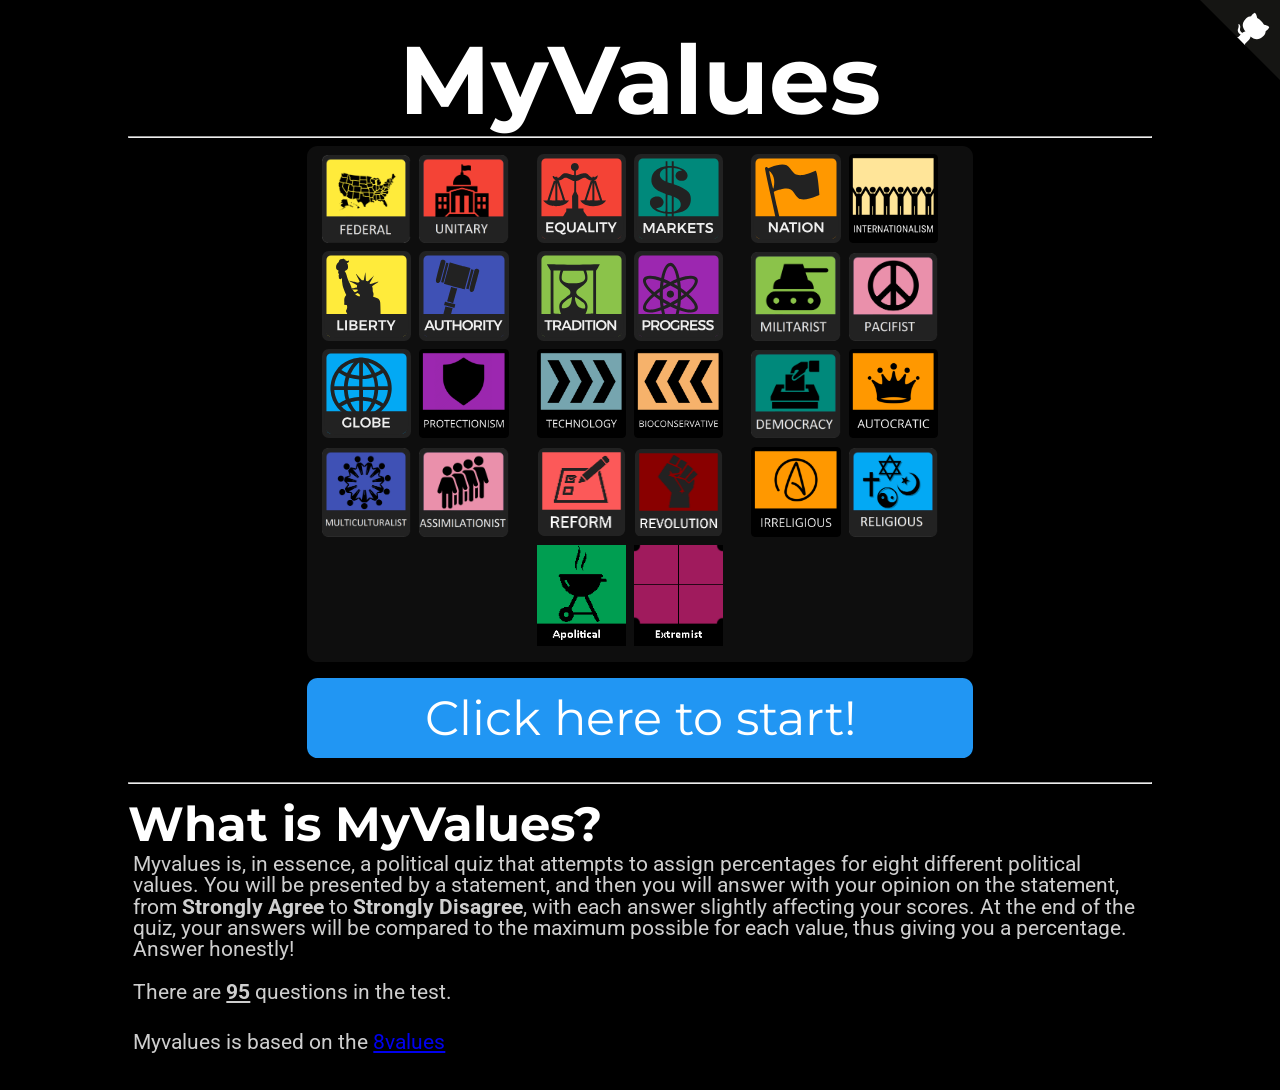
<file: index.html>
<head>
<link href="https://fonts.googleapis.com/css?family=Montserrat:300,400,700|Roboto:400,700" rel="stylesheet">
<link href='style.css' rel='stylesheet' type='text/css'>
<title>MyValues</title>
<link rel="icon" type="x-icon" href="icon.png">
<link rel="shortcut icon" type="x-icon" href="icon.png">
<meta charset="utf-8">
<script async src="//pagead2.googlesyndication.com/pagead/js/adsbygoogle.js"></script>
<script>
  (adsbygoogle = window.adsbygoogle || []).push({
    google_ad_client: "ca-pub-6511426299019766",
    enable_page_level_ads: true
  });


</script>
</head>
<body>
<a href="https://github.com/lord-jakub/myvalues" class="github-corner" aria-label="View source on Github"><svg width="80" height="80" viewBox="0 0 250 250" style="fill:#151513; color:#fff; position: absolute; top: 0; border: 0; right: 0;" aria-hidden="true"><path d="M0,0 L115,115 L130,115 L142,142 L250,250 L250,0 Z"></path><path d="M128.3,109.0 C113.8,99.7 119.0,89.6 119.0,89.6 C122.0,82.7 120.5,78.6 120.5,78.6 C119.2,72.0 123.4,76.3 123.4,76.3 C127.3,80.9 125.5,87.3 125.5,87.3 C122.9,97.6 130.6,101.9 134.4,103.2" fill="currentColor" style="transform-origin: 130px 106px;" class="octo-arm"></path><path d="M115.0,115.0 C114.9,115.1 118.7,116.5 119.8,115.4 L133.7,101.6 C136.9,99.2 139.9,98.4 142.2,98.6 C133.8,88.0 127.5,74.4 143.8,58.0 C148.5,53.4 154.0,51.2 159.7,51.0 C160.3,49.4 163.2,43.6 171.4,40.1 C171.4,40.1 176.1,42.5 178.8,56.2 C183.1,58.6 187.2,61.8 190.9,65.4 C194.5,69.0 197.7,73.2 200.1,77.6 C213.8,80.2 216.3,84.9 216.3,84.9 C212.7,93.1 206.9,96.0 205.4,96.6 C205.1,102.4 203.0,107.8 198.3,112.5 C181.9,128.9 168.3,122.5 157.7,114.1 C157.9,116.9 156.7,120.9 152.7,124.9 L141.0,136.5 C139.8,137.7 141.6,141.9 141.8,141.8 Z" fill="currentColor" class="octo-body"></path></svg></a><style>.github-corner:hover .octo-arm{animation:octocat-wave 560ms ease-in-out}@keyframes octocat-wave{0%,100%{transform:rotate(0)}20%,60%{transform:rotate(-25deg)}40%,80%{transform:rotate(10deg)}}@media (max-width:500px){.github-corner:hover .octo-arm{animation:none}.github-corner .octo-arm{animation:octocat-wave 560ms ease-in-out}}</style>
<h1>MyValues</h1>
<hr>
<div class="center">
   
    <a href="#anchor"><img src="value_images/federal.png" class="quadcolumn"></a>
    <a href="#anchor"><img src="value_images/unitary.png" class="quadcolumn space"></a>

    <a href="#anchor"><img src="value_images/equality.svg" class="quadcolumn"></a>
    <a href="#anchor"><img src="value_images/markets.svg" class="quadcolumn space"></a>

    <a href="#anchor"><img src="value_images/nation.svg" class="quadcolumn"></a>
    <a href="#anchor"><img src="value_images/internationalist.png" class="quadcolumn space"></a>

    <a href="#anchor"><img src="value_images/liberty.svg" class="quadcolumn"></a>
    <a href="#anchor"><img src="value_images/authority.svg" class="quadcolumn space"></a>

    <a href="#anchor"><img src="value_images/tradition.svg" class="quadcolumn"></a>
    <a href="#anchor"><img src="value_images/progress.svg" class="quadcolumn space"></a>

    <a href="#anchor"><img src="value_images/militarist.png" class="quadcolumn"></a>
    <a href="#anchor"><img src="value_images/pacifist.png" class="quadcolumn space"></a>

    <a href="#anchor"><img src="value_images/trade.svg" class="quadcolumn"></a>
    <a href="#anchor"><img src="value_images/protectionist.png" class="quadcolumn space"></a>

    <a href="#anchor"><img src="value_images/accelerate.png" class="quadcolumn"></a>
    <a href="#anchor"><img src="value_images/decelerate.png" class="quadcolumn space"></a>

    <a href="#anchor"><img src="value_images/democracy.png" class="quadcolumn"></a>
    <a href="#anchor"><img src="value_images/anti-democratic.png" class="quadcolumn space"></a>

    <a href="#anchor"><img src="value_images/open_borders.png" class="quadcolumn"></a>
    <a href="#anchor"><img src="value_images/close_borders.png" class="quadcolumn space"></a>

    <a href="#anchor"><img src="value_images/reform.png" class="quadcolumn"></a>
    <a href="#anchor"><img src="value_images/revolution.png" class="quadcolumn space"></a>

    <a href="#anchor"><img src="value_images/secular.png" class="quadcolumn"></a>
    <a href="#anchor"><img src="value_images/religious.png" class="quadcolumn space"></a>

    <a href="#anchor"><img src="value_images/apolitical.png" class="quadcolumn"></a>
    <a href="#anchor"><img src="value_images/extremist.png" class="quadcolumn space"></a>

</div>
<br>
<button class="button" onclick="location.href='instructions.html';" style="font-size:36pt;">Click here to start!</button>
<br><hr>
<h2>What is MyValues?</h2>
    <p>Myvalues is, in essence, a political quiz that attempts to assign percentages for eight different political values. You will be presented by a statement, and then you will answer with your opinion on the statement, from <b>Strongly Agree</b> to <b>Strongly Disagree</b>, with each answer slightly affecting your scores. At the end of the quiz, your answers will be compared to the maximum possible for each value, thus giving you a percentage. Answer honestly!<br /><br />
    There are <b><u><span id="numOfQuestions"></span></u></b> questions in the test.</p>
    <br>
    <p>Myvalues is based on the <a href="https://8values.github.io/">8values</a> </p>
<!--
<h2><a id="anchor">What are the values?</a></h2>
    <p>There are four independent axes - Economic, Diplomatic, Civil, and Society - and each has two opposing values assigned to them. They are:</p>
    <div class="explanation_bg">
        <div class="spacer">
            <div class="explanation_blurb_left">
                <p class="value"><b style="color:#d32f2f;">EQUALITY</b></p>
                <p class="blurb-text">
                    Those with higher Equality scores believe the economy should distribute value evenly among the populace. They tend to support progressive tax codes, social programs, and at high values, socialism.
                </p>
            </div>
            <div class="explanation_axis">
                <p class="axis_name">ECONOMIC</p>
                <img class="arrow" src="double_arrow.svg"></img>
            </div>
            <div class="explanation_blurb_right">
                <p class="value"><b style="color:#00796b;">MARKETS</b></p>
                <p class="blurb-text">
                    Those with higher Market scores believe the economy should be focused on rapid growth. They tend to support lower taxes, privatization, deregulation, and at high values, laissez-faire capitalism.
                </p>
            </div>
        </div>
        <div class="spacer">
            <div class="explanation_blurb_left">
                <p class="value"><b style="color:#f57c00;">NATION</b></p>
                <p class="blurb-text">
                    Those with higher Nation scores are patriotic and nationalist. They often believe in an aggressive foreign policy, valuing the military, strength, sovereignty, and at high values, territorial expansion.
                </p>
            </div>
            <div class="explanation_axis">
                <p class="axis_name">DIPLOMATIC</p>
                <img class="arrow" src="double_arrow.svg"></img>
            </div>
            <div class="explanation_blurb_right">
                <p class="value"><b style="color:#0288d1;">GLOBE</b></p>
                <p class="blurb-text">
                    Those with higher Globe scores are cosmopolitan and globalist. They often believe in a peaceful foreign policy, emphasizing diplomacy, cooperation, integration, and at high values, a world government.
                </p>
            </div>
        </div>
        <div class="spacer">
            <div class="explanation_blurb_left">
                <p class="value"><b style="color:#fbc02d;">LIBERTY</b></p>
                <p class="blurb-text">
                    Those with higher Liberty scores believe in strong civil liberties. They tend to support democracy and oppose state intervention in personal lives. Note that this refers to civil liberties, not economic liberties.
                </p>
            </div>
            <div class="explanation_axis">
                <p class="axis_name">CIVIL</p>
                <img class="arrow" src="double_arrow.svg"></img>
            </div>
            <div class="explanation_blurb_right">
                <p class="value"><b style="color:#303f9f;">AUTHORITY</b></p>
                <p class="blurb-text">
                    Those with higher Authority scores believe in strong state power. They tend to support state intervention in personal lives, government surveillance, and at high values, censorship or autocracy.
                </p>
            </div>
        </div>
        <div class="spacer">
            <div class="explanation_blurb_left">
                <p class="value"><b style="color:#689f38;">TRADITION</b></p>
                <p class="blurb-text">
                    Those with higher Tradition scores believe in traditional values and strict adherence to a moral code. Though not always, they are usually religious, and support the status quo or the status quo ante.
                </p>
            </div>
            <div class="explanation_axis">
                <p class="axis_name">SOCIETY</p>
                <img class="arrow" src="double_arrow.svg"></img>
            </div>
            <div class="explanation_blurb_right">
                <p class="value"><b style="color:#7b1fa2;">PROGRESS</b></p>
                <p class="blurb-text">
                    Those with higher Progress scores believe in social change and rationality. Though not always, they are usually secular or atheist, and support environmental action and scientific or technological research.
                </p>
            </div>
        </div>
        <br/>
    </div>

<h2 style="margin-top: 17pt;">What's the "Closest Match" mean at the bottom of the results?</h2>
    <p>In addition to matching you to the eight values, the quiz also attempts to match you to a political ideology. This is a work in progress and is much less accurate than the values and axes, so don't take it too seriously. If you disagree with your assigned ideology, send us an email at eightvalues@gmail.com with your scores, matched ideology, and preferred ideology, and we'll look into adjusting the system. Thanks!</p>
<h2>I don't like my scores!</h2>
    <p>¯\_(ツ)_/¯<br/>
    If you have any suggestions or constructive criticism, feel free to send it to <a href="mailto:eightvalues@gmail.com">eightvalues@gmail.com</a> or open an issue on the GitHub page here: <a href="https://github.com/myvalues/myvalues.github.io">GitHub Page</a></p>
<br>
-->
<!-- Website visit statistics - no personal information is collected! -->
<script type="text/javascript">
var sc_project=11325211;
var sc_invisible=1;
var sc_security="fd9f0659";
var scJsHost = (("https:" == document.location.protocol) ?
"https://secure." : "http://www.");
document.write("<sc"+"ript type='text/javascript' src='" +
scJsHost+
"statcounter.com/counter/counter.js'></"+"script>");
</script>
<noscript><div class="statcounter"><a title="web stats"
href="http://statcounter.com/" target="_blank"><img
class="statcounter"
src="//c.statcounter.com/11325211/0/fd9f0659/1/" alt="web
stats"></a></div></noscript>

<!-- This is the script for the page itself -->
<script type="application/javascript"src="questions.js"></script>
<script type="text/javascript">
    document.getElementById("numOfQuestions").innerHTML = questions.length;
</script>
</body>
</file>
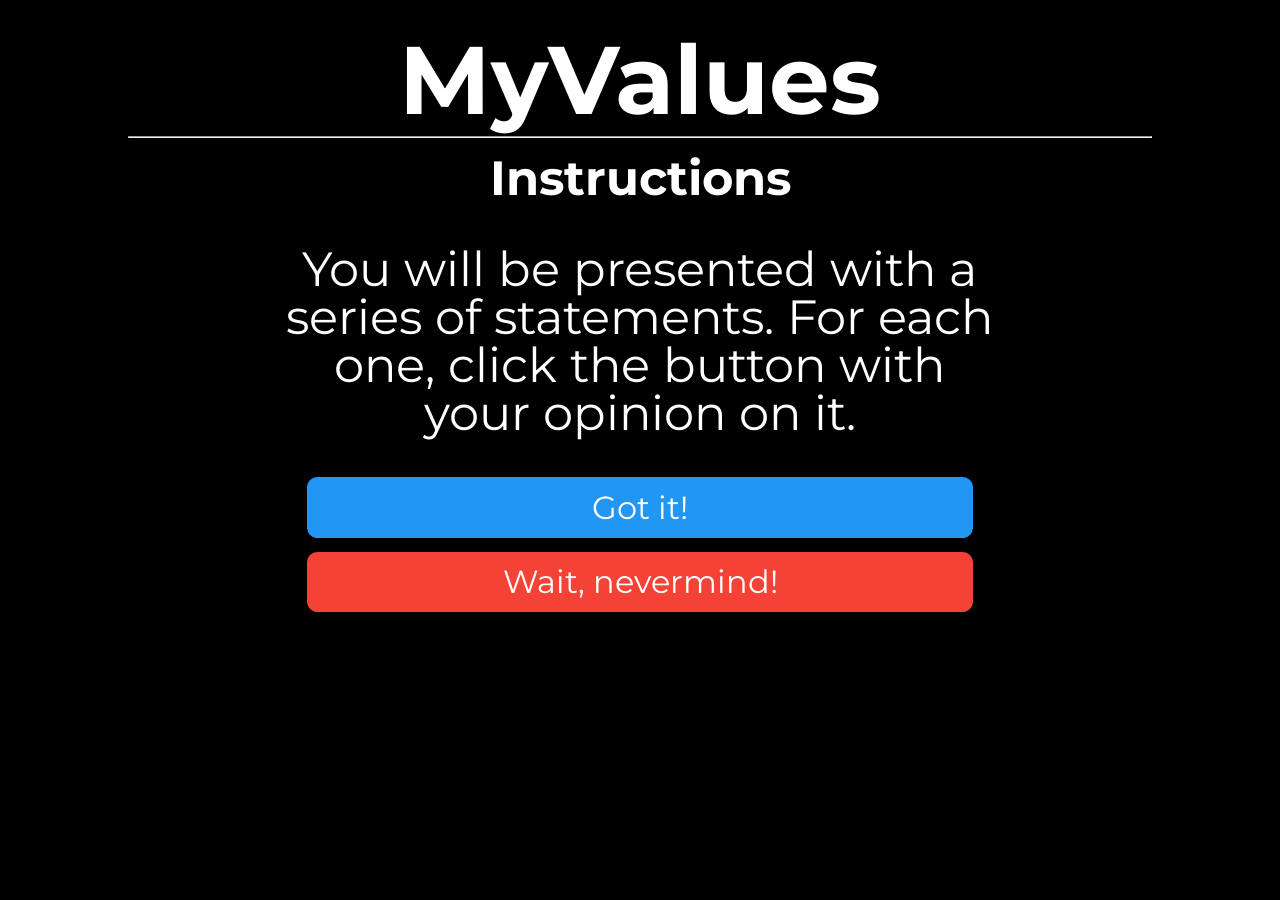
<file: instructions.html>
<head>
<link href="https://fonts.googleapis.com/css?family=Montserrat:300,400,700|Roboto:400,700" rel="stylesheet">
<link href='style.css' rel='stylesheet' type='text/css'>
<title>MyValues Quiz</title>
<link rel="icon" type="x-icon" href="icon.png">
<link rel="shortcut icon" type="x-icon" href="icon.png">
<meta charset="utf-8">
<script async src="//pagead2.googlesyndication.com/pagead/js/adsbygoogle.js"></script>
<script>
  (adsbygoogle = window.adsbygoogle || []).push({
    google_ad_client: "ca-pub-6511426299019766",
    enable_page_level_ads: true
  });
</script>
</head>
<body>

<h1>MyValues</h1>
<hr>
<h2 style="text-align:center;">Instructions</h2>
<p class="question">You will be presented with a series of statements. For each one, click the button with your opinion on it.</p>
<button class="button" onclick="location.href='quiz.html';">Got it!</button> <br>
<button class="button disagree" onclick="location.href='index.html';">Wait, nevermind!</button> <br>

<!-- Website visit statistics - no personal information is collected! -->
<script type="text/javascript">
var sc_project=11325211;
var sc_invisible=1;
var sc_security="fd9f0659";
var scJsHost = (("https:" == document.location.protocol) ?
"https://secure." : "http://www.");
document.write("<sc"+"ript type='text/javascript' src='" +
scJsHost+
"statcounter.com/counter/counter.js'></"+"script>");
</script>
<noscript><div class="statcounter"><a title="web stats"
href="http://statcounter.com/" target="_blank"><img
class="statcounter"
src="//c.statcounter.com/11325211/0/fd9f0659/1/" alt="web
stats"></a></div></noscript>
</body>
</file>
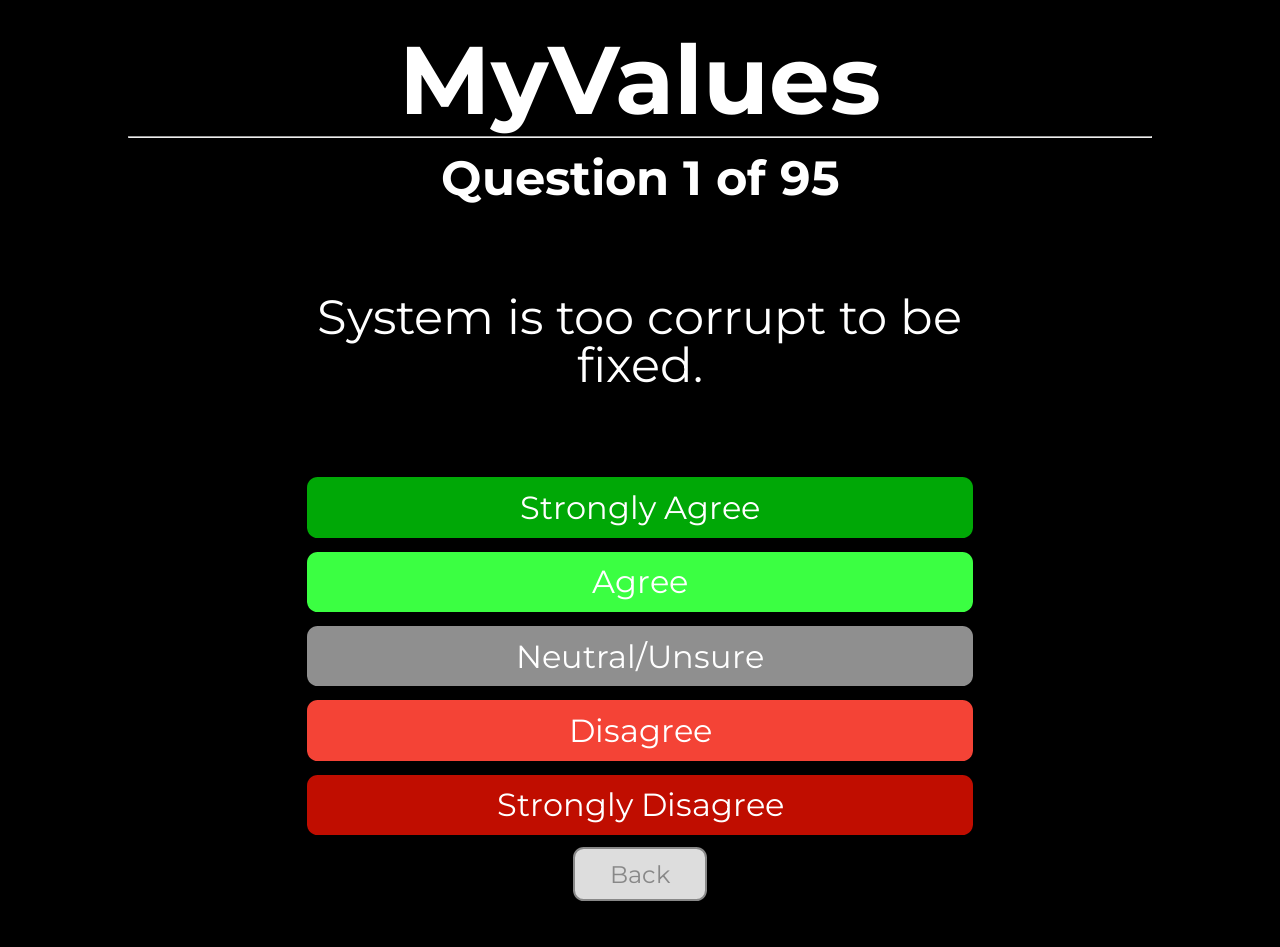
<file: quiz.html>
<head>
    <link href="https://fonts.googleapis.com/css?family=Montserrat:300,400,700|Roboto:400,700" rel="stylesheet">
    <link href='style.css' rel='stylesheet' type='text/css'>
    <title>MyValues Quiz</title>
    <link rel="icon" type="x-icon" href="icon.png">
    <link rel="shortcut icon" type="x-icon" href="icon.png">
    <meta charset="utf-8">
    <script async src="//pagead2.googlesyndication.com/pagead/js/adsbygoogle.js"></script>
    <script>
        (adsbygoogle = window.adsbygoogle || []).push({
            google_ad_client: "ca-pub-6511426299019766",
            enable_page_level_ads: true
        });
    </script>
</head>

<body>
    <script type="application/javascript" src="questions.js">
    </script>
    <h1>MyValues</h1>
    <hr>
    <h2 style="text-align:center;" id="question-number">Loading...</h2>
    <p class="question" id="question-text"></p>
    <button class="button stronglyAgree" onclick="next_question( 1.0)">Strongly Agree</button> <br>
    <button class="button agree" onclick="next_question( 0.5)">Agree</button> <br>
    <button class="button neutral" onclick="next_question( 0.0)">Neutral/Unsure</button> <br>
    <button class="button disagree" onclick="next_question(-0.5)">Disagree</button> <br>
    <button class="button stronglyDisagree" onclick="next_question(-1.0)">Strongly Disagree</button> <br>
    <button class="small_button" onclick="prev_question()" id="back_button">Back</button>
    <button class="small_button_off" id="back_button_off">Back</button><br>

    <!-- Website visit statistics - no personal information is collected! -->
    <script type="text/javascript">
        var sc_project = 11325211;
        var sc_invisible = 1;
        var sc_security = "fd9f0659";
        var scJsHost = (("https:" == document.location.protocol) ?
            "https://secure." : "http://www.");
        document.write("<sc" + "ript type='text/javascript' src='" +
            scJsHost +
            "statcounter.com/counter/counter.js'></" + "script>");
    </script>
    <noscript>
        <div class="statcounter"><a title="web stats" href="http://statcounter.com/" target="_blank"><img
                    class="statcounter" src="//c.statcounter.com/11325211/0/fd9f0659/1/" alt="web
stats"></a></div>
    </noscript>

    <!-- JavaScript for the test itself -->
    <script>
        var max_econ, max_nati, max_govt, max_scty, max_mltr, max_trde, max_tech, max_demc, max_imig, max_radi, max_reli, max_norm, max_fede;// Max possible scores
        max_econ = max_nati = max_govt = max_scty = max_mltr = max_trde = max_tech = max_demc = max_imig = max_radi = max_reli = max_norm = max_fede = 0;
        let econ_array = new Array(questions.length);
        let nati_array = new Array(questions.length);
        let govt_array = new Array(questions.length);
        let scty_array = new Array(questions.length);
        let mltr_array = new Array(questions.length);
        let trde_array = new Array(questions.length);
        let tech_array = new Array(questions.length);
        let demc_array = new Array(questions.length);
        let imig_array = new Array(questions.length);
        let radi_array = new Array(questions.length);
        let reli_array = new Array(questions.length);
        let norm_array = new Array(questions.length);
        let fede_array = new Array(questions.length);
        var qn = 0; // Question number
        //randomise the order of the questions
        questions.sort(function () { return Math.random() - 0.5; });
        init_question();
        for (var i = 0; i < questions.length; i++) {
            max_econ += Math.abs(questions[i].effect.econ)
            max_nati += Math.abs(questions[i].effect.nati)
            max_govt += Math.abs(questions[i].effect.govt)
            max_scty += Math.abs(questions[i].effect.scty)
            max_mltr += Math.abs(questions[i].effect.mltr)
            max_trde += Math.abs(questions[i].effect.trde)
            max_tech += Math.abs(questions[i].effect.tech)
            max_demc += Math.abs(questions[i].effect.demc)
            max_imig += Math.abs(questions[i].effect.imig)
            max_radi += Math.abs(questions[i].effect.radi)
            max_reli += Math.abs(questions[i].effect.reli)
            max_norm += Math.abs(questions[i].effect.norm)
            max_fede += Math.abs(questions[i].effect.fede)
        }
        function init_question() {
            document.getElementById("question-text").innerHTML = questions[qn].question;
            document.getElementById("question-number").innerHTML = "Question " + (qn + 1) + " of " + (questions.length);
            if (qn == 0) {
                document.getElementById("back_button").style.display = 'none';
                document.getElementById("back_button_off").style.display = 'block';
            } else {
                document.getElementById("back_button").style.display = 'block';
                document.getElementById("back_button_off").style.display = 'none';
            }

        }

        function next_question(mult) {
            econ_array[qn] = mult * questions[qn].effect.econ
            nati_array[qn] = mult * questions[qn].effect.nati
            govt_array[qn] = mult * questions[qn].effect.govt
            scty_array[qn] = mult * questions[qn].effect.scty
            mltr_array[qn] = mult * questions[qn].effect.mltr
            trde_array[qn] = mult * questions[qn].effect.trde
            tech_array[qn] = mult * questions[qn].effect.tech
            demc_array[qn] = mult * questions[qn].effect.demc
            imig_array[qn] = mult * questions[qn].effect.imig
            radi_array[qn] = mult * questions[qn].effect.radi
            reli_array[qn] = mult * questions[qn].effect.reli
            norm_array[qn] = mult * questions[qn].effect.norm
            fede_array[qn] = mult * questions[qn].effect.fede
            qn++;
            if (qn < questions.length) {
                init_question();
            } else {
                results();
            }
        }

        function prev_question() {
            if (qn == 0) {
                return;
            }
            qn--;
            init_question();
        }

        function calc_score(score, max) {
            if (score == 0) {
                return 50
            }
            return (100 * (max + score) / (2 * max)).toFixed(1)
        }

        function results() {

            let final_econ = econ_array.reduce((a, b) => a + b, 0)
            let final_nati = nati_array.reduce((a, b) => a + b, 0)
            let final_govt = govt_array.reduce((a, b) => a + b, 0)
            let final_scty = scty_array.reduce((a, b) => a + b, 0)
            let final_mltr = mltr_array.reduce((a, b) => a + b, 0)
            let final_trde = trde_array.reduce((a, b) => a + b, 0)
            let final_tech = tech_array.reduce((a, b) => a + b, 0)
            let final_demc = demc_array.reduce((a, b) => a + b, 0)
            let final_imig = imig_array.reduce((a, b) => a + b, 0)
            let final_radi = radi_array.reduce((a, b) => a + b, 0)
            let final_reli = reli_array.reduce((a, b) => a + b, 0)
            let final_fede = fede_array.reduce((a, b) => a + b, 0)

            // Výpočet skóre
            let scores = {
                econ: calc_score(final_econ, max_econ),
                nati: calc_score(final_nati, max_nati),
                govt: calc_score(final_govt, max_govt),
                scty: calc_score(final_scty, max_scty),
                mltr: calc_score(final_mltr, max_mltr),
                trde: calc_score(final_trde, max_trde),
                tech: calc_score(final_tech, max_tech),
                demc: calc_score(final_demc, max_demc),
                imig: calc_score(final_imig, max_imig),
                radi: calc_score(final_radi, max_radi),
                reli: calc_score(final_reli, max_reli),
                fede: calc_score(final_fede, max_fede),
            };

            // Výpočet normy jako průměrné odchylky od středu (50)
            let total_deviation = 0;
            let keys = Object.keys(scores);
            for (let key of keys) {
                total_deviation += Math.abs(scores[key] - 50);
            }
            let norm_score = (total_deviation / keys.length).toFixed(1);  // zaokrouhleno na 1 desetinné místo

            // Přesměrování s parametry v URL
            location.href = `results.html`
                + `?econ=${scores.econ}`
                + `&nati=${scores.nati}`
                + `&govt=${scores.govt}`
                + `&scty=${scores.scty}`
                + `&mltr=${scores.mltr}`
                + `&trde=${scores.trde}`
                + `&tech=${scores.tech}`
                + `&demc=${scores.demc}`
                + `&imig=${scores.imig}`
                + `&radi=${scores.radi}`
                + `&reli=${scores.reli}`
                + `&fede=${scores.fede}`
               // + `&norm=${norm_score}`;
        }

    </script>
</body>
</file>
<file: style.css>
html {
    background-color: #000000;
    padding: 0px;
}

body {
    width: 80%;
    min-height: calc(100vh - 4em);
    margin: 0 auto;
    padding: 2em;
    background-color: #000000;
    border-color: #000000;
    border-left-style: solid;
    border-right-style: solid;
    border-width: 20px;
}

p {
    color: #cecece;
    font-family: 'Roboto', sans-serif;
    font-size: 16pt;
    line-height: 1;
    margin: 4pt;
}

div.center {
    background-color: #0e0e0e;
    font-family: 'Montserrat', sans-serif;
    border-radius: 8pt;
    padding: 6pt;
    color: white;
    width: 0%;
    min-width: 488pt;
    text-align: center;
    text-decoration: none;
    display: block;
    font-size: 24pt;
    margin: auto;
}

img.quadcolumn {
    width: 13.75%;
    transition: transform .3s;
}
.quadcolumn.space {
    margin-right: 20px;  /* Větší mezera mezi těmito obrázky */
}

img.quadcolumn:hover {
    transform: scale(1.05);
}

div.quadcolumn {
    width: 23.75%;
}

div.axis_name {
    color: #ffffff;
    font-size: 19pt;
    font-family: 'Montserrat';
    display: inline-block;
    padding-bottom: 8.65pt;
}

p.value-description {
    text-indent: -16pt;
    margin-left: 20pt;
}

p.question {
    margin: 16pt auto;
    color: #ffffff;
    font-family: 'Montserrat', sans-serif;
    font-weight: normal;
    width: 70%;
    min-width: 500pt;
    min-height: 144pt;
    background-color: #000000;
    padding: 16pt;
    border-radius: 16pt;
    font-size: 36pt;
    display: flex;
    justify-content: center;
    align-items: center;
    text-align: center;

}

h1 {
    color: #ffffff;
    font-family: 'Montserrat', sans-serif;
    font-size: 72pt;
    text-align: center;
    line-height: 72pt;
    margin-top: 0pt;
    margin-bottom: 0pt;
}

h2 {
    color: #ffffff;
    font-family: 'Montserrat', sans-serif;
    font-size: 36pt;
    line-height: 36pt;
    margin-top: 12pt;
    margin-bottom: 0pt;
}

li {
    font-size: 16pt;
    text-indent: 16pt;
}

a {
    font-family: inherit;
}

img.center {
    display: block;
    margin: 1em auto;
    width: 50%;
    min-width: 500pt;
}

.button {
    background-color: #2196f3;
    font-family: 'Montserrat', sans-serif;
    border: none;
    border-radius: 8pt;
    color: white;
    padding: 8pt;
    width: 50%;
    min-width: 500pt;
    text-align: center;
    text-decoration: none;
    display: block;
    font-size: 24pt;
    margin: -2px auto;
    cursor: pointer;
}
.stronglyAgree {
    background-color: #00a806;
}
.agree {
    background-color: #3bff42;
}
.neutral {
    background-color: #8f8f8f;
}
.disagree {
    background-color: #f44336;
}
.stronglyDisagree {
    background-color: #c00d00;
}

.small_button,
.small_button_off {
    background-color: #333;
    font-family: 'Montserrat', sans-serif;
    border: none;
    border-radius: 8pt;
    color: white;
    padding: 8pt;
    width: 10%;
    min-width: 100pt;
    text-align: center;
    text-decoration: none;
    display: block;
    font-size: 18pt;
    margin: -2px auto;
    cursor: pointer;
}

.small_button_off {
    background-color: #ddd;
    color: #888;
    border: 2px solid #888;
    cursor: not-allowed;
    margin: -4px auto;
}

div.axis {
    width: 100%;
    display: flex;
    align-items: center;
    justify-content: center;
}

div.bar {
    height: 36pt;
    line-height: 36pt;
    padding: 8pt;
    margin-top: 4pt;
    margin-bottom: 4pt;
    border-width: 4px;
    border-right-width: 1px;
    border-top-style: solid;
    border-bottom-style: solid;
    border-color: #222222;
    background-color: #eeeeee;
    display: block;
    width: 50%;
}

div.text-wrapper {
    font-family: 'Montserrat', sans-serif;
    font-size: 36pt;
    line-height: 36pt;
    color: #222222;
    display: inline-block;
}

div.unitary {
    background-color: #fa3c3c;
    text-align: right;
    border-left-style: solid;
}
div.federal {
    background-color: #ffd727;
    text-align: left;
    border-right-style: solid;
}

div.equality {
    background-color: #f44336;
    text-align: left;
    border-right-style: solid;
}

div.wealth {
    background-color: #00897b;
    text-align: right;
    border-left-style: solid;
}

div.liberty {
    background-color: #ffeb3b;
    text-align: left;
    border-right-style: solid;
}

div.authority {
    background-color: #3f51b5;
    text-align: right;
    border-left-style: solid;
}

div.internat {
    background-color: #ffdb8c;
    text-align: right;
    border-left-style: solid;
}

div.nati {
    background-color: #ff9800;
    text-align: left;
    border-right-style: solid;
}

div.progress {
    background-color: #9c27b0;
    text-align: right;
    border-left-style: solid;
}

div.tradition {
    background-color: #8bc34a;
    text-align: left;
    border-right-style: solid;
}

div.militarist {
    background-color: #8BC34A;
    text-align: right;
    border-left-style: solid;
}

div.pacifist {
    background-color: #ff84a3;
    text-align: left;
    border-right-style: solid;
}

div.trade {
    background-color: #3993dc;
    text-align: right;
    border-left-style: solid;
}

div.protectionist {
    background-color: #a400d6;
    text-align: left;
    border-right-style: solid;
}

div.Accelerate {
    background-color: #607d8b;
    text-align: right;
    border-left-style: solid;
}

div.Decelerate {
    background-color: #ffac67;
    text-align: left;
    border-right-style: solid;
}

div.democracy {
    background-color: #00796f;
    text-align: right;
    border-left-style: solid;
}

div.anti-democratic {
    background-color: #ff9100;
    text-align: left;
    border-right-style: solid;
}

div.open_borders {
    background-color: #0400ff;
    text-align: right;
    border-left-style: solid;
}

div.close_borders {
    background-color: hsl(332, 100%, 70%);
    text-align: left;
    border-right-style: solid;
}

div.reform {
    background-color: #f86969;
    text-align: right;
    border-left-style: solid;
}

div.revolution {
    background-color: #ad0000;
    text-align: left;
    border-right-style: solid;
}

div.secular {
    background-color: #ffa600;
    text-align: right;
    border-left-style: solid;
}

div.religious {
    background-color: #00a2ff;
    text-align: left;
    border-right-style: solid;
}

div.normie {
    background-color: #00aa71;
    text-align: right;
    border-left-style: solid;
}
div.radical {
    background-color: #a02361;
    text-align: left;
    border-right-style: solid;
}

span.weight-300 {
    font-weight: 300;
}

#banner {
    border-color: #444444;
    border-style: solid;
    border-width: 2px;
    border-radius: 8pt;
    display: block;
    margin: 8pt;
    margin-left: auto;
    margin-right: auto;
}
</file>
